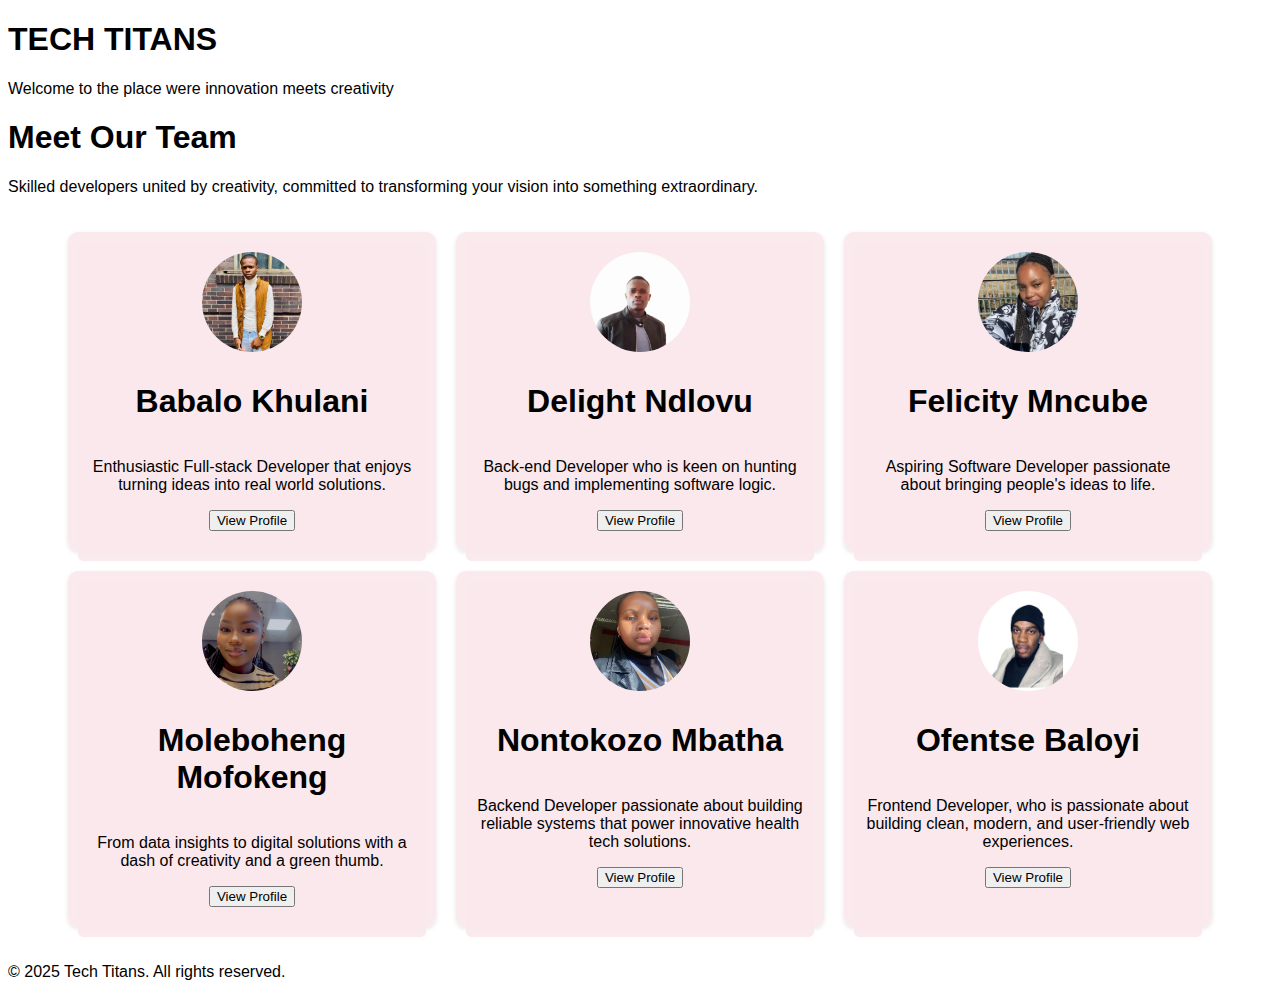
<file: index.html>
<!DOCTYPE html>
<html lang="en">
<head>
    <meta charset="UTF-8">
    <meta name="viewport" content="width=device-width, initial-scale=1.0">
    <title>Team Portfolio</title>
    <link rel="stylesheet" href="styles.css">
</head>
<body>
    <header>
        <div class="logo">
            <h1>TECH TITANS</h1>
            <p class="slogan">Welcome to the place were innovation meets creativity</p>
        </div>
        <div class="welcome">
            <h1>Meet Our Team</h1>
            <p>Skilled developers united by creativity, committed to transforming your vision into something extraordinary.</p>
        </div>
    </header>
    <main>
        <section class="home">
            <div class="container">
            <section class="student-card">
                <div class="box">
                    <img src="images/Babalo.jpg" alt="Babalo Khulani picture" class="profile-picture">
                    <h1 class="name">Babalo Khulani</h1>
                    <p>Enthusiastic Full-stack Developer that enjoys turning ideas into real world solutions.</p>
                    <button class="view-info-btn" onclick="location.href='babalo.html'">View Profile</button>
                </div>
            </section>
            <section class="student-card">
                <div class="box">
                    <img src="images/Delight.jpg" alt="Delight Ndlovu picture" class="profile-picture">
                    <h1 class="name">Delight Ndlovu</h1>
                    <p>Back-end Developer who is keen on hunting bugs and implementing software logic.</p>
                    <button class="view-info-btn" onclick="location.href='delight.html'">View Profile</button>
                </div>
            </section>
            <section class="student-card">
                <div class="box">
                    <img src="images/Felicity.jpg" alt="Felicity Mncube picture" class="profile-picture">
                    <h1 class="name">Felicity Mncube</h1>
                    <p>Aspiring Software Developer passionate about bringing people's ideas to life.</p>
                    <button class="view-info-btn" onclick="location.href='felicity.html'">View Profile</button>
                </div>
            </section>
            <section class="student-card">
                <div class="box">
                    <img src="images/Moleboheng.jpg" alt="Moleboheng Mofokeng picture" class="profile-picture">
                    <h1 class="name">Moleboheng Mofokeng</h1>
                    <p>From data insights to digital solutions with a dash of creativity and a green thumb.</p>
                    <button class="view-info-btn" onclick="location.href='moleboheng.html'">View Profile</button>
                </div>
            </section>
            <section class="student-card">
                <div class="box">
                    <img src="images/Nontokozo.jpg" alt="Nontokozo Mbatha picture" class="profile-picture">
                    <h1 class="name">Nontokozo Mbatha</h1>
                    <p>Backend Developer passionate about building reliable systems that power innovative health tech solutions.</p>
                    <button class="view-info-btn" onclick="location.href='nontokozo.html'">View Profile</button>
                 </div>
                </section>
            <section class="student-card">  
                <div class="box">
                    <img src="images/Ofentse.jpg" alt="Ofentse Baloyi picture" class="profile-picture">
                    <h1 class="name">Ofentse Baloyi</h1>
                    <p>Frontend Developer, who is passionate about building clean, modern, and user-friendly web experiences.</p>
                    <button class="view-info-btn" onclick="location.href='ofentse.html'">View Profile</button>
                </div>
            </section>
        </div>
        </section>
    </main>
    <footer>
        <p>&copy; 2025 Tech Titans. All rights reserved.</p>
    </footer>
</body>
</html>
</file>
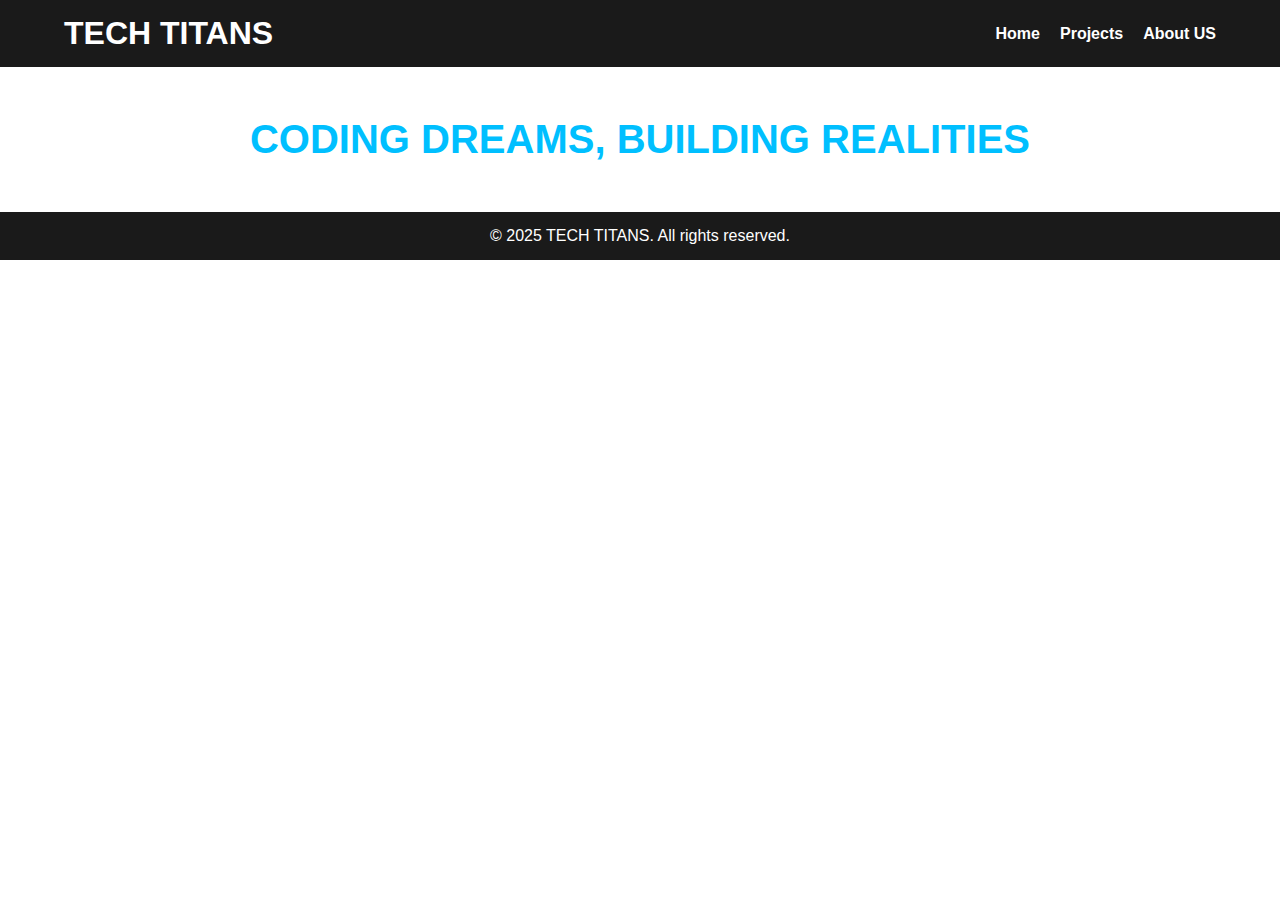
<file: my part/index.html>
<!DOCTYPE html>
<html lang="en">
<head>
  <meta charset="UTF-8" />
  <meta name="viewport" content="width=device-width, initial-scale=1" />
  <title>Team Portfolio Website</title>
  <link rel="stylesheet" href="styles.css" />
</head>
<body>

    <nav class="navbar">
        <div class="nav-container">
            <h1 class="logo">TECH TITANS</h1>
            <ul class="nav-links">
                <li><a href="#home">Home</a></li>
                <li><a href="#projects">Projects</a></li>
                <li><a href="#about">About US</a></li>
            </ul>
        </div>
    </nav>

    <main>
        <header class="header">
            <h2><p class="slogan">CODING DREAMS, BUILDING REALITIES</p></h2>
        </header>
    </main>


    <footer class="footer">
        <p>&copy; 2025 TECH TITANS. All rights reserved.</p>
    </footer>
</body>
</html>
</file>
<file: styles.css>
:root {
    --primary-color: black;
    --secondary-color: rgb(253, 220, 225);
    --student-background: rgba(250, 232, 235, 0.904);
}

    body {
    font-family:Arial, Helvetica, sans-serif
}

.container {
    display: flex;
    flex-wrap: wrap;
    justify-content: center;  /* fix: center all cards */
    background-color: white;
    color: var(--primary-color);
    gap: 20px;
    padding: 20px;
}

.student-card {
    text-align: center;
    background-color: var(--student-background); 
    width: 200px;
    padding: 10px;
    border-radius: 10px;
    box-shadow: 0 2px 5px rgba(0, 0, 0, 0.1);
    flex: 0 1 calc(33.333% - 40px); /* force 3 per row */
    box-sizing: border-box;
}


.box {
    display: flex;
    flex-direction: column;
    align-items: center;
    background-color: var(--student-background);
    border-radius: 5px;
    padding: 10px;
    height: 100%; /* makes all cards equal height */
}

.profile-picture {
  width: 100px;
  height: 100px;
  border-radius: 50%; /* makes image circular */
  object-fit: cover;
  margin-bottom: 10px;
}
</file>
<file: my part/styles.css>
/* Reset some default styles */
* {
    margin: 0;
    padding: 0;
    box-sizing: border-box;
    font-family: 'Arial', sans-serif;
}

/* Navigation Bar */
.navbar {
    background: #1a1a1a; /* dark background */
    color: #fff;
    padding: 15px 0;
}

.nav-container {
    width: 90%;
    max-width: 1200px;
    margin: auto;
    display: flex;
    flex-wrap: wrap;
    align-items: center;
    justify-content: space-between;
}

.logo {
    font-size: 2rem;
    font-weight: bold;
}

.tagline {
    font-size: 1rem;
    margin-left: 20px;
    flex: 1;
}

.nav-links {
    list-style: none;
    display: flex;
    gap: 20px;
}

.nav-links li a {
    color: #ffffff;
    text-decoration: none;
    font-weight: 700;
    transition: color 0.3s;
}

.nav-links li a:hover {
    color: #00bfff; 
}


.header {
    text-align: center;
    margin: 50px 0;
    color: #00bfff;
}

.header h2 a:hover {
    color: #00bfff; 
}

.header h2 {
    font-size: 2.5rem;
}

.footer {
    background: #1a1a1a;
    color: #fff;
    text-align: center;
    padding: 15px 0;
    margin-top: 50px;
}

@media (max-width: 768px) {
    .nav-container {
        flex-direction: column;
        text-align: center;
    }

    .slogan {
        margin: 10px 0;
    }

   
    .nav-links {
        flex-direction: row;
        justify-content: center; 
        gap: 15px; 
    }   
}
</file>
